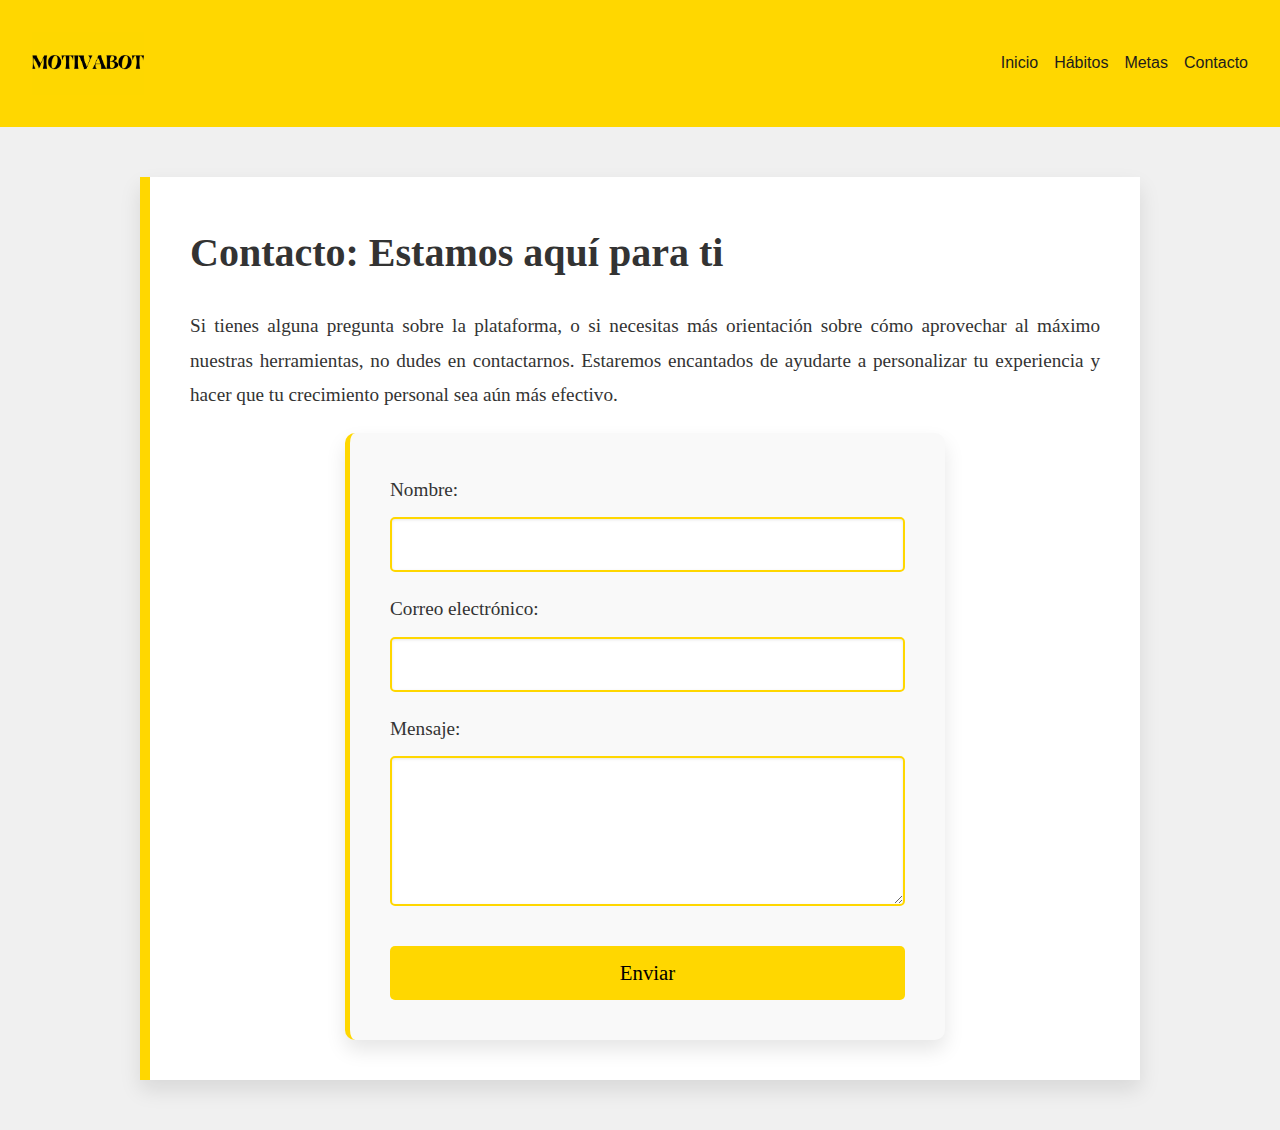
<file: Desarrollo Personal/contacto.html>
<!DOCTYPE html>
<html lang="en">
<head>
    <meta charset="UTF-8">
    <meta name="viewport" content="width=device-width, initial-scale=1.0">
    <title>Plataforma de Crecimiento Personal</title>
    <link rel="stylesheet" href="styles.css">
    <link rel="stylesheet" href="https://cdnjs.cloudflare.com/ajax/libs/font-awesome/6.0.0-beta3/css/all.min.css"> <!-- Integrar Font Awesome -->
</head>
<body>
    <!-- Encabezado del sitio -->
    <header>
        <img class="logo" src="Img/Logo3.jpg" alt="Logo">
        <div class="abrir-menu" id="menu-toggle">☰</div> <!-- Icono de menú hamburguesa -->
        <nav class="nav" id="menu">
            <ul class="nav-list">
                <li><a href="index.html">Inicio</a></li>
                <li><a href="habitos.html">Hábitos</a></li>
                <li><a href="metas.html">Metas</a></li>
                <li><a href="contacto.html">Contacto</a></li>
            </ul>
        </nav>
    </header>
<body>
     <!-- Sección de contacto -->
     <section id="contacto">
        <h2>Contacto: Estamos aquí para ti</h2>
        <p>Si tienes alguna pregunta sobre la plataforma, o si necesitas más orientación sobre cómo aprovechar al máximo nuestras herramientas, no dudes en contactarnos. Estaremos encantados de ayudarte a personalizar tu experiencia y hacer que tu crecimiento personal sea aún más efectivo.</p>
        <form action="#" method="post">
            <label for="nombre">Nombre:</label>
            <input type="text" id="nombre" name="nombre" required>
            
            <label for="email">Correo electrónico:</label>
            <input type="email" id="email" name="email" required>
            
            <label for="mensaje">Mensaje:</label>
            <textarea id="mensaje" name="mensaje" rows="4" required></textarea>
            
            <button type="submit">Enviar</button>
        </form>
    </section>
    <script src="script.js"></script> <!-- Integrar el archivo de script -->
</body>
</html>
</file>
<file: Desarrollo Personal/styles.css>
/* Estilos generales */
body {
    font-family: 'Georgia', serif; /* Fuente elegante y clásica */
    margin: 0;
    padding: 0;
    background-color: #f0f0f0; /* Fondo gris claro para dar contraste */
    color: #333; /* Color de texto oscuro pero suave */
    line-height: 1.8; /* Aumenta el espaciado entre líneas para mejorar la legibilidad */
}
#chat-container {
    border: 1px solid #ffd700;
    padding: 20px;
    border-radius: 10px;
    max-width: 600px;
    margin: 0 auto;
    background-color: #f0f0f0;
}

#chat-output {
    height: 300px;
    overflow-y: auto;
    background-color: #ffffff;
    padding: 10px;
    border-radius: 10px;
    margin-bottom: 10px;
}

#chat-input {
    width: 80%;
    padding: 10px;
    border-radius: 5px;
    border: 1px solid #ffd700;
}

#send-btn {
    padding: 10px 20px;
    background-color: #ffd700;
    color: #000;
    border: none;
    border-radius: 5px;
    cursor: pointer;
}

* {
    margin: 0;
    padding: 0;
    box-sizing: border-box;
    font-family: sans-serif;
}

header {
    display: flex;
    align-items: center;
    justify-content: space-between;
    padding: 2rem;
    background-color: #ffd700;
}

.logo {
    max-width: 7rem;
}

.nav-list {
    list-style-type: none;
    display: flex;
    gap: 1rem;
}

.nav-list li a {
    text-decoration: none;
    color: #1c1c1c;
}

/* Menú desplegable */
.abrir-menu {
    display: none; /* Oculto por defecto */
}

.nav {
    display: flex; /* Muestra el menú por defecto */
}

@media screen and (max-width: 550px) {
    .abrir-menu {
        display: block; /* Muestra el botón para abrir el menú */
        border: 0;
        font-size: 1.25rem;
        background-color: transparent;
        cursor: pointer;
        color: #1c1c1c;
    }

    .nav {
        opacity: 0;
        visibility: hidden;
        flex-direction: column; /* Apilar elementos verticalmente */
        align-items: end;
        position: absolute; /* Posiciona el menú de forma absoluta */
        top: 0;
        right: 0;
        bottom: 0;
        background-color: #1c1c1c; /* Fondo oscuro */
        padding: 2rem;
        box-shadow: 0 0 0 100vmax rgba(0, 0, 0, .5);
        transition: opacity 0.3s ease; /* Transición suave */
    }

    .nav.visible {
        opacity: 1;
        visibility: visible;
    }
    
    .nav-list {
        flex-direction: column; /* Alinear en columna */
        align-items: end; /* Alinear a la derecha */
        gap: 1rem; /* Espaciado entre elementos */
    }

    .nav-list li a {
        color: #ececec; /* Color del texto en el menú */
    }
}

/* Estilos de sección estilo revista */
section {
    max-width: 1000px;
    margin: 50px auto;
    padding: 40px;
    background-color: #ffffff;
    box-shadow: 0px 10px 20px rgba(0, 0, 0, 0.1);
    border-left: 10px solid #ffd700;
}

section h2 {
    font-family: 'Playfair Display', serif;
    font-size: 2.5em;
    margin-bottom: 20px;
    color: #333;
    text-align: left;
}

section p {
    font-family: 'Georgia', serif;
    font-size: 1.2em;
    text-align: justify;
    margin-bottom: 20px;
}

/* Estilo para los enlaces dentro de las secciones */
section a {
    color: #000000;
    font-weight: bold;
    border-bottom: 2px solid #ffd700;
    text-decoration: none;
}

section a:hover {
    background-color: #ffd700;
    color: #000000;
    padding: 3px 5px;
}

/* Estilo de imágenes con márgenes */
section img {
    max-width: 100%;
    height: auto;
    margin: 20px 0;
    border: 5px solid #ffd700;
}

/* Estilo del pie de página */
footer {
    background-color: #000000;
    color: #ffffff;
    text-align: center;
    padding: 30px;
    font-size: 1em;
    border-top: 5px solid #ffd700;
}

footer p {
    margin: 0;
}

/* Estilos responsivos */
@media (max-width: 768px) {
    header h1 {
        font-size: 2em;
    }

    .menu {
        position: fixed;
        right: -300px;
        top: 0;
        width: 300px;
        height: 100%;
        transition: right 0.3s ease;
        z-index: 999;
    }

    .menu.active {
        right: 0;
    }

    nav ul li {
        margin-right: 15px;
    }

    section {
        padding: 20px;
        margin: 20px 10px;
    }

    section h2 {
        font-size: 2em;
    }

    section p {
        font-size: 1.1em;
    }
}

/* Estilos para el formulario */
form {
    max-width: 600px;
    margin: 0 auto;
    background-color: #f9f9f9;
    padding: 40px;
    border-radius: 10px;
    box-shadow: 0px 10px 20px rgba(0, 0, 0, 0.1);
    border-left: 5px solid #ffd700;
}

form label {
    font-family: 'Playfair Display', serif;
    font-size: 1.2em;
    color: #333;
    display: block;
    margin-bottom: 10px;
}

form input,
form textarea {
    width: 100%;
    padding: 15px;
    font-size: 1.1em;
    border: 2px solid #ffd700;
    border-radius: 5px;
    background-color: #ffffff;
    color: #333;
    margin-bottom: 20px;
    box-shadow: inset 0px 1px 3px rgba(0, 0, 0, 0.1);
    transition: all 0.3s ease;
}

form input:focus,
form textarea:focus {
    border-color: #000000;
    outline: none;
}

form textarea {
    resize: vertical;
    height: 150px;
}

form button {
    background-color: #ffd700;
    color: #000000;
    padding: 15px 30px;
    border: none;
    border-radius: 5px;
    cursor: pointer;
    font-size: 1.3em;
    font-family: 'Playfair Display', serif;
    transition: background-color 0.3s ease, color 0.3s ease;
    display: block;
    width: 100%;
    margin-top: 10px;
}

form button:hover {
    background-color: #ffffff;
    color: #000000;
    border: 2px solid #ffd700; 
}
</file>
